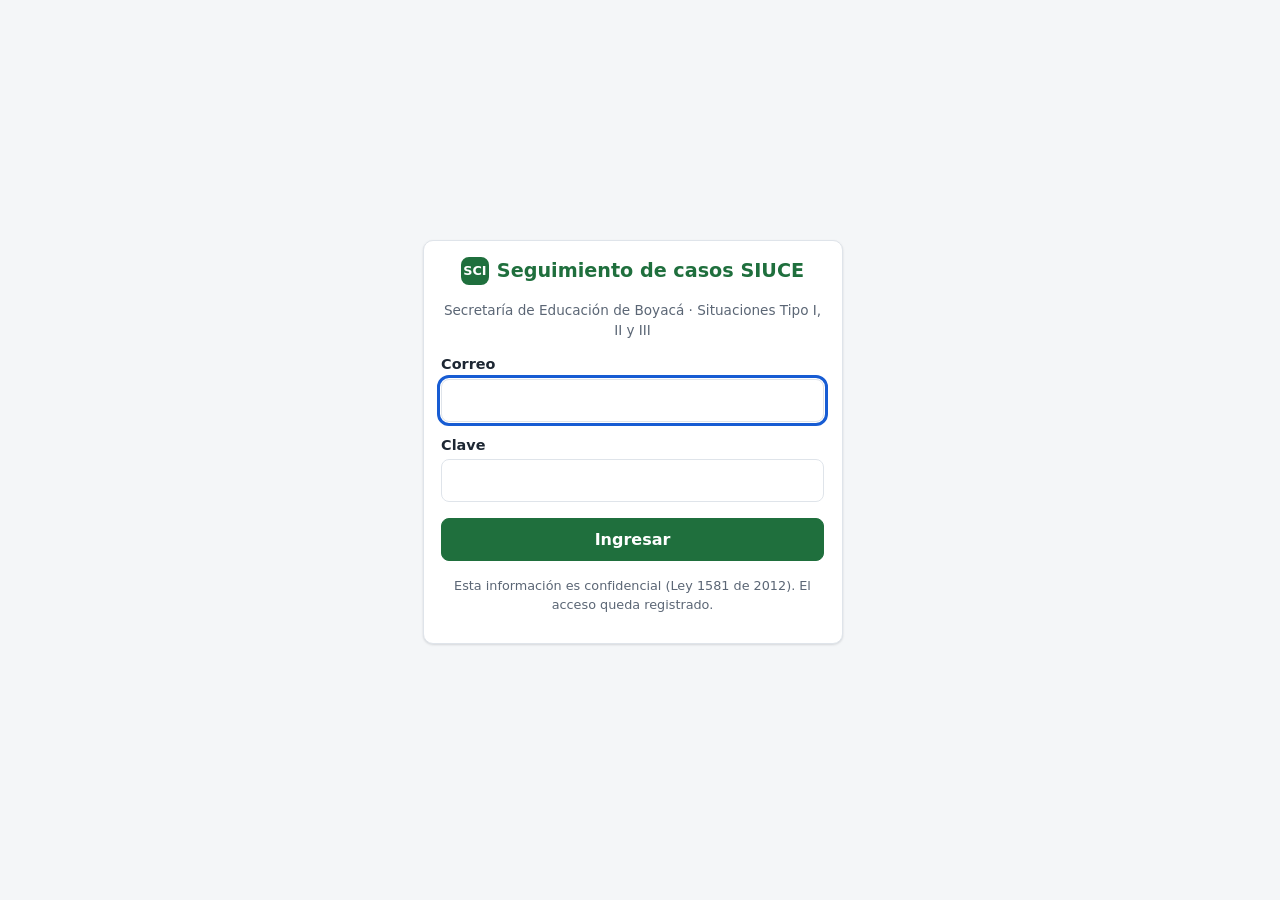
<file: public_html/index.html>
<!DOCTYPE html>
<html lang="es">
<head>
<meta charset="UTF-8">
<meta name="viewport" content="width=device-width, initial-scale=1">
<title>Ingresar · Casos SIUCE</title>
<link rel="stylesheet" href="css/estilos.css">
<script src="js/jquery.min.js"></script>
<script src="js/sesion.js"></script>
<script src="js/api.js"></script>
</head>
<body>
<main class="login-wrap">
  <form class="card login-card" id="form-login" novalidate>
    <div class="marca"><i aria-hidden="true">SCI</i> Seguimiento de casos SIUCE</div>
    <p class="mut centro peq">Secretaría de Educación de Boyacá · Situaciones Tipo I, II y III</p>
    <div id="alerta-sesion" class="alerta a-info" role="status" hidden></div>
    <div id="alerta-error" class="alerta a-bad" role="alert" hidden></div>
    <div class="campo" style="margin-bottom: .8rem">
      <label for="correo">Correo</label>
      <input id="correo" type="email" autocomplete="username" autofocus required>
    </div>
    <div class="campo" style="margin-bottom: 1rem">
      <label for="clave">Clave</label>
      <input id="clave" type="password" autocomplete="current-password" required>
    </div>
    <button class="btn btn-pri" id="btn-ingresar" style="width: 100%">Ingresar</button>
    <p class="ayuda centro" style="margin-top: 1rem">Esta información es confidencial (Ley 1581 de 2012). El acceso queda registrado.</p>
  </form>
</main>

<script src="js/pagina-index.js"></script>
</body>
</html>
</file>
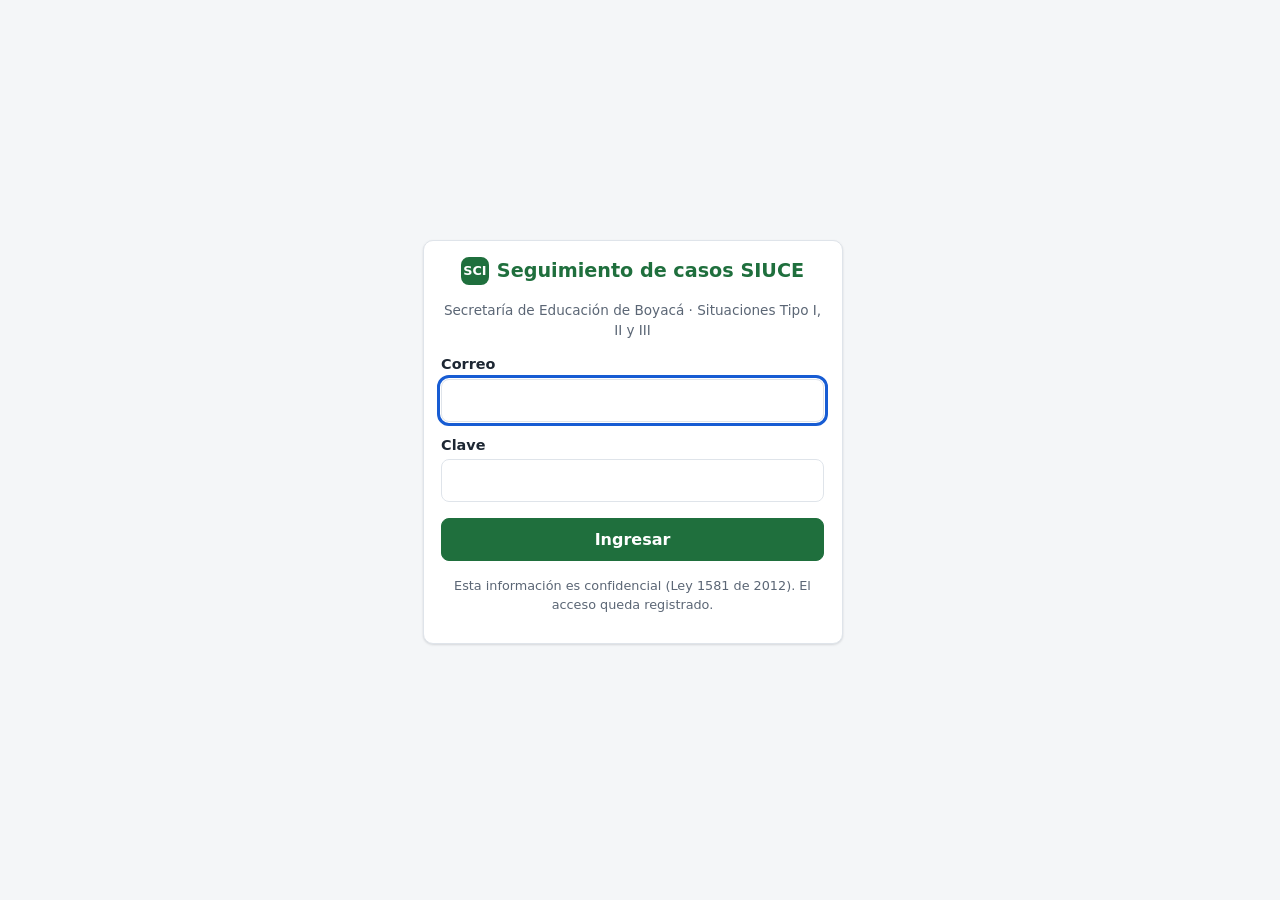
<file: public_html/auditoria.html>
<!DOCTYPE html>
<html lang="es">
<head>
<meta charset="UTF-8">
<meta name="viewport" content="width=device-width, initial-scale=1">
<title>Auditoría · Casos SIUCE</title>
<link rel="stylesheet" href="css/estilos.css">
<script src="js/jquery.min.js"></script>
<script src="js/sesion.js"></script>
<script src="js/api.js"></script>
<script src="js/formato.js"></script>
<script src="js/ui.js"></script>
</head>
<body>
<header class="cab" id="cab"></header>

<main class="contenedor">
  <div class="titulo-pag"><div><h1>Auditoría</h1><p class="mut" style="margin: 0">Quién hizo cada operación y cuándo. Los registros no se pueden editar ni borrar.</p></div></div>

  <form class="card filtros" style="grid-template-columns: repeat(5, 1fr)" id="form-filtros">
    <div><label for="f-caso">ID interno del caso</label><input id="f-caso" inputmode="numeric"></div>
    <div><label for="f-usuario">Usuario</label><select id="f-usuario"><option value="">Todos</option></select></div>
    <div><label for="f-desde">Desde</label><input id="f-desde" type="date"></div>
    <div><label for="f-hasta">Hasta</label><input id="f-hasta" type="date"></div>
    <div><button class="btn btn-pri" style="width: 100%">Consultar</button></div>
  </form>

  <div id="alerta-error" class="alerta a-bad" role="alert" hidden></div>
  <section class="card">
    <p class="mut peq" style="margin-top: 0" id="total-registros"></p>
    <div id="sin-registros" class="vacio" hidden>No hay registros con estos filtros.</div>
    <div class="tabla-wrap">
      <table class="tabla" id="tabla-auditoria" hidden>
        <thead><tr><th>Fecha</th><th>Persona</th><th>Área</th><th>Acción</th><th>Caso</th><th>Detalle</th></tr></thead>
        <tbody></tbody>
      </table>
    </div>
    <div class="paginacion">
      <button class="btn btn-chico" id="btn-anterior">← Anterior</button>
      <span class="peq mut" id="texto-pagina"></span>
      <button class="btn btn-chico" id="btn-siguiente">Siguiente →</button>
    </div>
  </section>
</main>

<div id="avisos" class="avisos" aria-live="polite"></div>
<dialog id="dlg-confirmar"></dialog>

<script src="js/pagina-auditoria.js"></script>
</body>
</html>
</file>
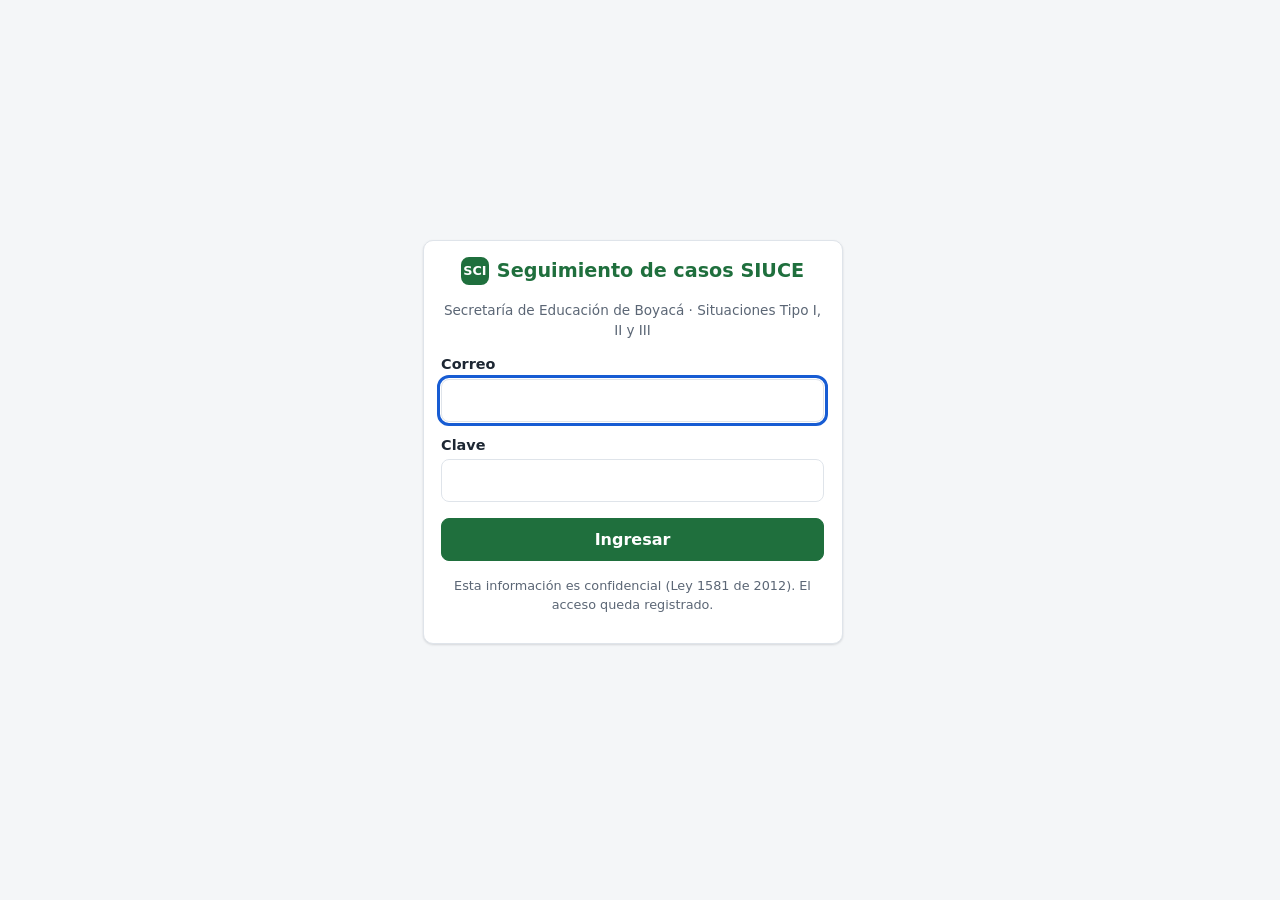
<file: public_html/cambiar-clave.html>
<!DOCTYPE html>
<html lang="es">
<head>
<meta charset="UTF-8">
<meta name="viewport" content="width=device-width, initial-scale=1">
<title>Cambiar clave · Casos SIUCE</title>
<link rel="stylesheet" href="css/estilos.css">
<script src="js/jquery.min.js"></script>
<script src="js/sesion.js"></script>
<script src="js/api.js"></script>
<script src="js/validadores.js"></script>
</head>
<body>
<main class="login-wrap">
  <form class="card login-card" id="form-clave" novalidate>
    <h1>Cambie su clave</h1>
    <p class="mut">Por seguridad debe reemplazar la clave temporal antes de continuar.</p>
    <div id="alerta-general" class="alerta a-bad" role="alert" hidden></div>
    <div class="campo" id="campo-actual" style="margin-bottom: .8rem">
      <label for="ca">Clave actual</label>
      <input id="ca" type="password" autocomplete="current-password">
      <div class="msg-error" id="error-actual" hidden></div>
    </div>
    <div class="campo" id="campo-nueva" style="margin-bottom: .8rem">
      <label for="cn">Clave nueva</label>
      <input id="cn" type="password" autocomplete="new-password">
      <div class="msg-error" id="error-nueva" hidden></div>
      <div class="ayuda" id="ayuda-nueva">Mínimo 10 caracteres, con mayúscula, minúscula y número.</div>
    </div>
    <div class="campo" id="campo-repetir" style="margin-bottom: 1rem">
      <label for="cr">Repita la clave nueva</label>
      <input id="cr" type="password" autocomplete="new-password">
      <div class="msg-error" id="error-repetir" hidden></div>
    </div>
    <div class="acciones">
      <button class="btn btn-pri" id="btn-guardar">Guardar clave</button>
      <button type="button" class="btn" id="btn-salir">Salir</button>
    </div>
  </form>
</main>

<script src="js/pagina-cambiar-clave.js"></script>
</body>
</html>
</file>
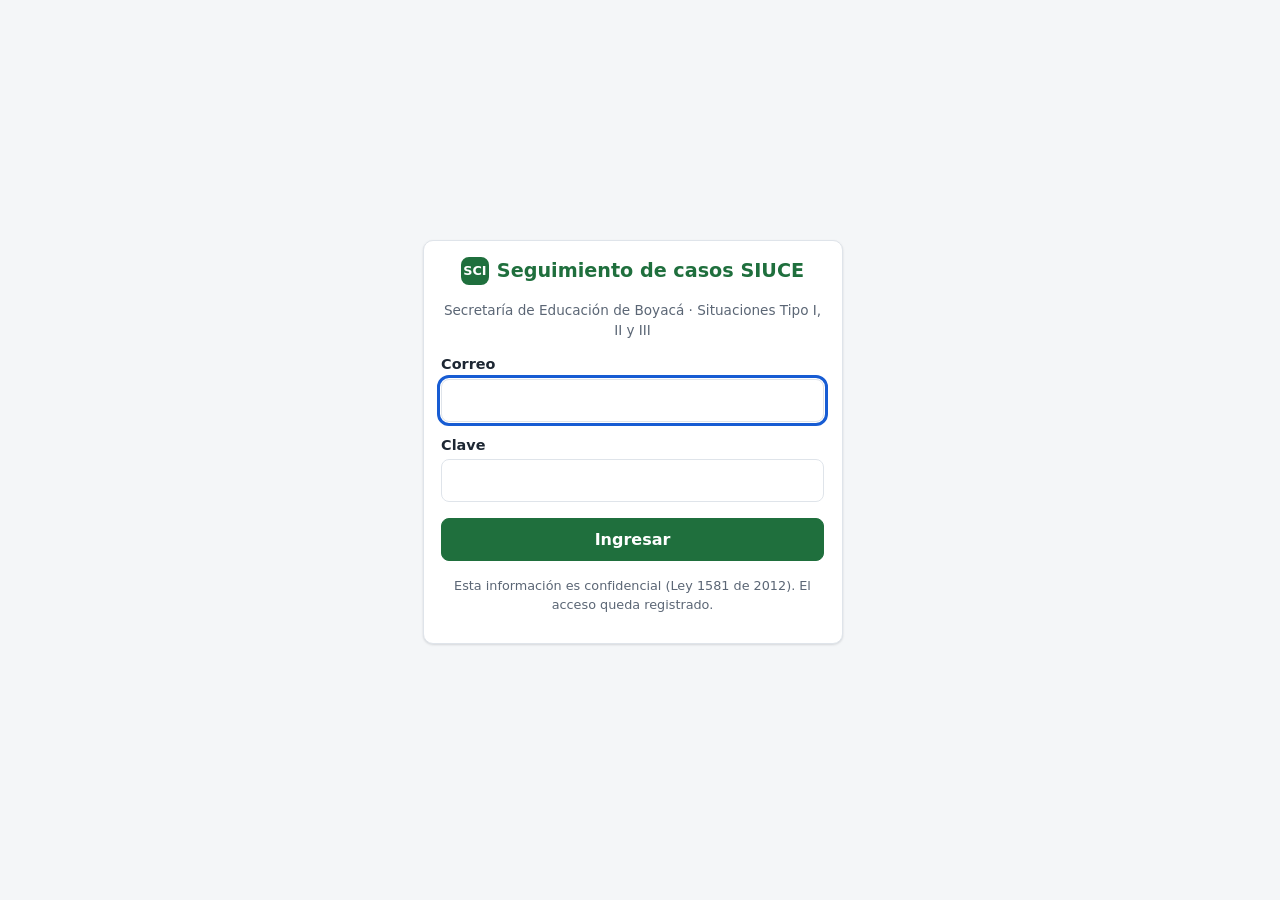
<file: public_html/caso-detalle.html>
<!DOCTYPE html>
<html lang="es">
<head>
<meta charset="UTF-8">
<meta name="viewport" content="width=device-width, initial-scale=1">
<title>Caso · Casos SIUCE</title>
<link rel="stylesheet" href="css/estilos.css">
<script src="js/jquery.min.js"></script>
<script src="js/sesion.js"></script>
<script src="js/api.js"></script>
<script src="js/formato.js"></script>
<script src="js/ui.js"></script>
</head>
<body>
<header class="cab" id="cab"></header>

<main class="contenedor">
  <div id="cargando" class="vacio">Cargando…</div>
  <div id="alerta-error" class="alerta a-bad" role="alert" hidden></div>

  <div id="contenido" hidden>
    <div class="titulo-pag">
      <div>
        <p class="peq" style="margin: 0"><a href="casos.html">← Casos</a></p>
        <h1 id="titulo-caso">
          <span id="badge-clasificacion" class="badge"></span>
          <span id="badge-ruta" class="badge"></span>
          <span id="badge-archivado" class="badge b-gris" hidden>Archivado</span>
          <span id="badge-borrador" class="badge b-warn" hidden>Presunto agresor en borrador</span>
        </h1>
        <p class="mut" style="margin: 0" id="subtitulo-caso"></p>
      </div>
      <div class="acciones">
        <a class="btn" id="btn-editar" href="#">Editar datos</a>
        <button class="btn" id="btn-archivar" hidden>Archivar</button>
        <button class="btn btn-pri" id="btn-reactivar" hidden>Reactivar</button>
      </div>
    </div>

    <div class="alerta a-warn" id="alerta-archivado" hidden>Este caso está archivado: se puede consultar, pero no modificar.</div>

    <div class="tabs" role="tablist">
      <button role="tab" data-tab="datos" aria-selected="true">Datos del caso</button>
      <button role="tab" data-tab="ruta">Ruta de atención (<span id="tab-ruta-contador"></span>/12)</button>
      <button role="tab" data-tab="acciones">Acciones (<span id="tab-acciones-contador"></span>)</button>
      <button role="tab" data-tab="evidencias">Evidencias (<span id="tab-evidencias-contador"></span>)</button>
    </div>

    <!-- DATOS -->
    <section class="card" data-panel="datos">
      <dl class="datos">
        <div><dt>Presunto agresor</dt><dd id="d-agresor"></dd><span class="mut peq" id="d-agresor-borrador" hidden>Borrador: falta la cédula para registrarlo formalmente.</span></div>
        <div><dt>Cédula</dt><dd id="d-cedula"></dd></div>
        <div><dt>Área / asignatura</dt><dd id="d-area"></dd></div>
        <div><dt>Presunta(s) víctima(s) (iniciales)</dt><dd id="d-victimas"></dd></div>
        <div><dt>Institución educativa</dt><dd id="d-institucion"></dd></div>
        <div><dt>Sede</dt><dd id="d-sede"></dd></div>
        <div><dt>Municipio</dt><dd id="d-municipio"></dd></div>
        <div><dt>Provincia</dt><dd id="d-provincia"></dd></div>
        <div><dt>Fecha de ocurrencia</dt><dd id="d-fecha-ocurrencia"></dd></div>
        <div><dt>Lugar de ocurrencia</dt><dd id="d-lugar"></dd></div>
        <div><dt>N° de radicado</dt><dd id="d-radicado"></dd></div>
        <div><dt># Resolución SEB</dt><dd id="d-resolucion-seb"></dd></div>
        <div><dt># Resolución rectoral</dt><dd id="d-resolucion-rectoral"></dd></div>
        <div><dt>Disciplinario</dt><dd id="d-disciplinario"></dd></div>
        <div><dt>Penal</dt><dd id="d-penal"></dd></div>
        <div><dt>Ubicación del presunto agresor</dt><dd id="d-ubicacion"></dd></div>
        <div style="grid-column: 1 / -1"><dt>Decisión del comité</dt><dd id="d-decision"></dd></div>
      </dl>
      <hr style="border: none; border-top: 1px solid var(--line); margin: 1.2rem 0">
      <dl class="datos">
        <div><dt>Creado por</dt><dd id="d-creado-por"></dd></div>
        <div><dt>Fecha de creación</dt><dd id="d-fecha-creacion"></dd></div>
        <div><dt>Última edición por</dt><dd id="d-editado-por"></dd></div>
        <div><dt>Fecha de última edición</dt><dd id="d-fecha-edicion"></dd></div>
      </dl>
    </section>

    <!-- RUTA -->
    <section class="card" data-panel="ruta" hidden>
      <div class="titulo-pag" style="margin-bottom: .6rem">
        <div style="flex: 1; min-width: 240px">
          <h2 style="margin-bottom: .3rem"><span id="ruta-hechos"></span> de 12 pasos efectuados (<span id="ruta-pct"></span> %)</h2>
          <div class="barra" role="progressbar" id="ruta-barra"><i id="ruta-barra-i"></i></div>
        </div>
        <div class="acciones">
          <span class="badge" id="ruta-estado-badge"></span>
          <button class="btn btn-chico" id="btn-cambiar-ruta"></button>
        </div>
      </div>
      <div id="lista-pasos"></div>
    </section>

    <!-- ACCIONES -->
    <section class="card" data-panel="acciones" hidden>
      <form id="form-accion" style="margin-bottom: 1rem">
        <label for="texto-accion">Registrar una acción realizada por su área</label>
        <textarea id="texto-accion" maxlength="2000" placeholder="Describa qué se hizo respecto a este caso"></textarea>
        <div class="msg-error" id="error-accion" hidden></div>
        <div class="acciones" style="margin-top: .5rem"><button class="btn btn-pri">Registrar acción</button><span class="ayuda">Quedan guardados su área, la fecha y la hora.</span></div>
      </form>
      <div id="sin-acciones" class="vacio" hidden>Aún no hay acciones registradas.</div>
      <div id="lista-acciones"></div>
    </section>

    <!-- EVIDENCIAS -->
    <section class="card" data-panel="evidencias" hidden>
      <div class="alerta a-info peq">Por tratarse de documentos sensibles, el sistema <b>no guarda archivos</b>: solo el enlace a la carpeta institucional segura donde están. Compruebe que el enlace tenga el acceso restringido a las personas autorizadas.</div>
      <form id="form-enlace" class="grid g3" style="margin-bottom: 1rem; align-items: start">
        <div class="campo" id="campo-titulo-enlace">
          <label for="titulo-enlace">Nombre del documento</label>
          <input id="titulo-enlace" maxlength="150">
          <div class="msg-error" hidden></div>
        </div>
        <div class="campo" id="campo-url-enlace">
          <label for="url-enlace">Enlace (https://…)</label>
          <input id="url-enlace" type="url" maxlength="500" placeholder="https://">
          <div class="msg-error" hidden></div>
        </div>
        <div style="padding-top: 1.45rem"><button class="btn btn-pri">Agregar enlace</button></div>
      </form>
      <div id="sin-enlaces" class="vacio" hidden>Aún no hay enlaces de evidencia.</div>
      <div id="lista-enlaces"></div>
    </section>
  </div>
</main>

<div id="avisos" class="avisos" aria-live="polite"></div>
<dialog id="dlg-confirmar"></dialog>

<script src="js/pagina-caso-detalle.js"></script>
</body>
</html>
</file>
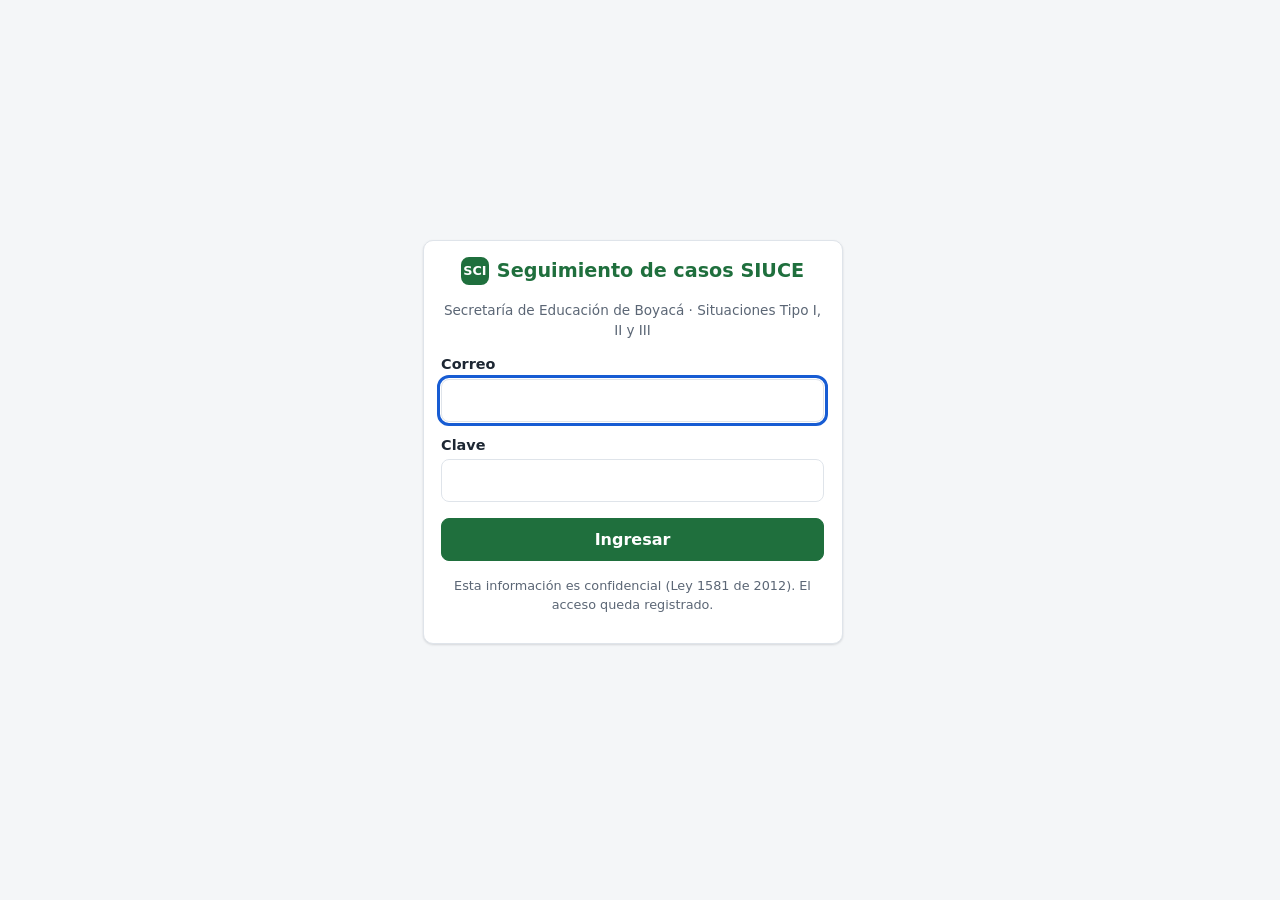
<file: public_html/caso-form.html>
<!DOCTYPE html>
<html lang="es">
<head>
<meta charset="UTF-8">
<meta name="viewport" content="width=device-width, initial-scale=1">
<title>Caso · Casos SIUCE</title>
<link rel="stylesheet" href="css/estilos.css">
<script src="js/jquery.min.js"></script>
<script src="js/sesion.js"></script>
<script src="js/api.js"></script>
<script src="js/ui.js"></script>
<script src="js/catalogos.js"></script>
<script src="js/validadores.js"></script>
</head>
<body>
<header class="cab" id="cab"></header>

<main class="contenedor">
  <div class="titulo-pag">
    <div>
      <h1 id="titulo-pagina">Registrar caso</h1>
      <p class="mut" style="margin: 0">Todos los campos son opcionales: puede registrar el caso con los datos que tenga y completarlo después editándolo. Si escribe el nombre del presunto agresor sin su cédula, queda como borrador hasta que la complete. Los documentos se registran después, solo como enlaces.</p>
    </div>
  </div>
  <div id="alerta-general" class="alerta a-bad" role="alert" hidden></div>
  <div id="cargando" class="vacio">Cargando…</div>

  <form id="form-caso" novalidate hidden>
    <fieldset>
      <legend>Identificación</legend>
      <div class="grid g3">
        <div class="campo" id="campo-idCaso">
          <label for="idCaso">ID del caso</label>
          <input id="idCaso" inputmode="numeric" maxlength="5" autocomplete="off">
          <div class="msg-error" hidden></div>
          <div class="ayuda">5 números, por ejemplo 00123. Déjelo en blanco si aún no se asigna.</div>
        </div>
        <div class="campo" id="campo-clasificacionId">
          <label for="clasificacionId">Clasificación en el SIUCE</label>
          <select id="clasificacionId"><option value="">Seleccione…</option></select>
          <div class="msg-error" hidden></div>
        </div>
        <div class="campo" id="campo-rutaActiva">
          <label for="rutaActiva">Activación de ruta</label>
          <select id="rutaActiva">
            <option value="false">Inactiva</option>
            <option value="true">Activa</option>
          </select>
        </div>
      </div>
    </fieldset>

    <fieldset>
      <legend>Presunto agresor y presunta víctima</legend>
      <div class="grid g3">
        <div class="campo" id="campo-presuntoAgresor">
          <label for="presuntoAgresor">Presunto agresor</label>
          <input id="presuntoAgresor" autocomplete="off" maxlength="120">
          <div class="msg-error" hidden></div>
          <div class="ayuda">Si ya está registrado con esa cédula, se completa solo. Sin cédula, el nombre queda guardado como borrador.</div>
        </div>
        <div class="campo" id="campo-cedula">
          <label for="cedula">Cédula del agresor</label>
          <input id="cedula" inputmode="numeric" maxlength="12" autocomplete="off">
          <div class="msg-error" hidden></div>
          <div class="ayuda">Solo números, sin puntos. Si ya está registrada, el nombre se completa solo. Déjela en blanco si todavía no se conoce.</div>
        </div>
        <div class="campo" id="campo-areaAsignatura">
          <label for="areaAsignatura">Área / asignatura que dicta</label>
          <input id="areaAsignatura" maxlength="80">
          <div class="msg-error" hidden></div>
        </div>
      </div>
      <div class="campo" id="campo-victimas">
        <label>Presuntas víctimas (iniciales)</label>
        <div id="lista-victimas"></div>
        <button type="button" class="btn btn-chico" id="btn-agregar-victima">+ Agregar víctima</button>
        <div class="msg-error" hidden></div>
        <div class="ayuda">Solo iniciales, por ejemplo J.P. Nunca el nombre completo. Agregue una fila por cada víctima.</div>
      </div>
    </fieldset>

    <fieldset>
      <legend>Institución educativa</legend>
      <div class="grid g4">
        <div class="campo" id="campo-provinciaId">
          <label for="provinciaId">Provincia</label>
          <select id="provinciaId"><option value="">Seleccione…</option></select>
          <div class="msg-error" hidden></div>
        </div>
        <div class="campo" id="campo-municipioId">
          <label for="municipioId">Municipio</label>
          <select id="municipioId" disabled><option value="">Seleccione…</option></select>
          <div class="msg-error" hidden></div>
        </div>
        <div class="campo" id="campo-institucionId">
          <label for="institucionId">Institución educativa</label>
          <select id="institucionId" disabled><option value="">Seleccione…</option></select>
          <div class="msg-error" hidden></div>
        </div>
        <div class="campo" id="campo-sedeId">
          <label for="sedeId">Sede</label>
          <select id="sedeId" disabled><option value="">Seleccione…</option></select>
          <div class="msg-error" hidden></div>
        </div>
      </div>
      <p class="ayuda" id="sin-instituciones" hidden>No hay instituciones en este municipio. Pida al Administrador que las agregue en Catálogos.</p>
    </fieldset>

    <fieldset>
      <legend>Ocurrencia</legend>
      <div class="grid g2">
        <div class="campo" id="campo-fechaOcurrencia">
          <label for="fechaOcurrencia">Fecha de ocurrencia</label>
          <input id="fechaOcurrencia" type="date">
          <div class="msg-error" hidden></div>
          <div class="ayuda">Déjela en blanco si no se conoce todavía.</div>
        </div>
        <div class="campo" id="campo-lugarOcurrencia">
          <label for="lugarOcurrencia">Lugar de ocurrencia</label>
          <input id="lugarOcurrencia" maxlength="120">
          <div class="msg-error" hidden></div>
        </div>
      </div>
    </fieldset>

    <fieldset>
      <legend>Proceso</legend>
      <div class="grid g3">
        <div class="campo" id="campo-nRadicado">
          <label for="nRadicado">N° de radicado</label>
          <input id="nRadicado" maxlength="30" autocomplete="off">
          <div class="msg-error" hidden></div>
          <div class="ayuda">Letras y números</div>
        </div>
        <div class="campo" id="campo-resolucionSeb">
          <label for="resolucionSeb"># Resolución SEB</label>
          <input id="resolucionSeb" inputmode="numeric" maxlength="20" autocomplete="off">
          <div class="msg-error" hidden></div>
          <div class="ayuda">Solo números</div>
        </div>
        <div class="campo" id="campo-resolucionRectoral">
          <label for="resolucionRectoral"># Resolución rectoral</label>
          <input id="resolucionRectoral" inputmode="numeric" maxlength="20" autocomplete="off">
          <div class="msg-error" hidden></div>
          <div class="ayuda">Solo números</div>
        </div>
        <div class="campo" id="campo-disciplinario">
          <label for="disciplinario">Disciplinario</label>
          <input id="disciplinario" maxlength="30" autocomplete="off">
          <div class="msg-error" hidden></div>
          <div class="ayuda">Letras y números</div>
        </div>
        <div class="campo" id="campo-penal">
          <label for="penal">Penal</label>
          <input id="penal" inputmode="numeric" maxlength="30" autocomplete="off">
          <div class="msg-error" hidden></div>
          <div class="ayuda">Número del proceso, solo dígitos</div>
        </div>
        <div class="span2 campo" id="campo-ubicacionAgresor">
          <label for="ubicacionAgresor">Ubicación del presunto agresor</label>
          <textarea id="ubicacionAgresor" maxlength="500"></textarea>
          <div class="msg-error" hidden></div>
          <div class="ayuda">Sitio donde se ubica para separarlo de la institución y del contacto con la comunidad educativa</div>
        </div>
        <div class="span2 campo" id="campo-decisionComite">
          <label for="decisionComite">Decisión del comité</label>
          <textarea id="decisionComite" maxlength="2000"></textarea>
          <div class="msg-error" hidden></div>
        </div>
      </div>
    </fieldset>

    <div class="acciones">
      <button class="btn btn-pri" id="btn-guardar">Registrar caso</button>
      <button type="button" class="btn" id="btn-cancelar">Cancelar</button>
    </div>
  </form>
</main>

<div id="avisos" class="avisos" aria-live="polite"></div>
<dialog id="dlg-confirmar"></dialog>

<script src="js/pagina-caso-form.js"></script>
</body>
</html>
</file>
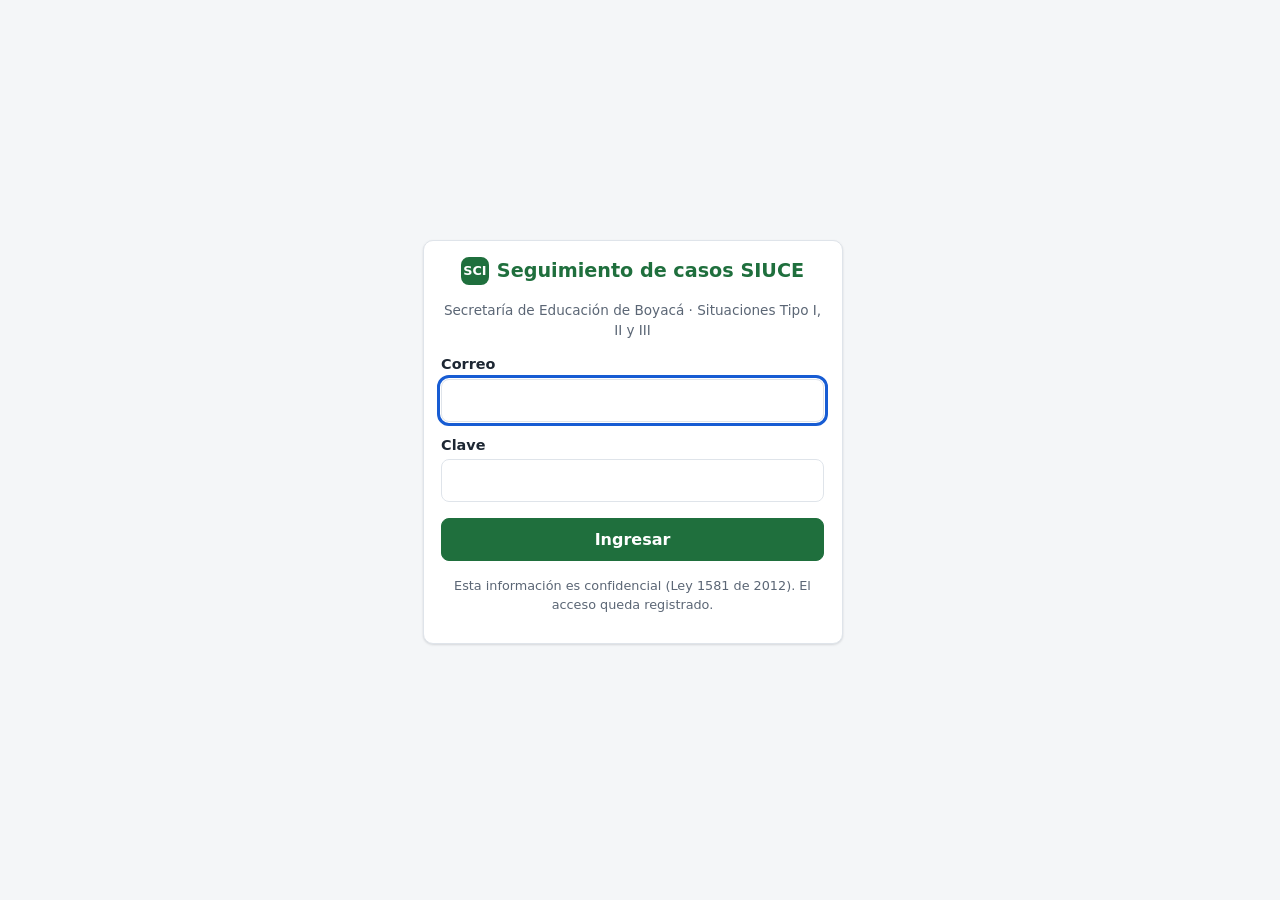
<file: public_html/casos.html>
<!DOCTYPE html>
<html lang="es">
<head>
<meta charset="UTF-8">
<meta name="viewport" content="width=device-width, initial-scale=1">
<title>Casos · Casos SIUCE</title>
<link rel="stylesheet" href="css/estilos.css">
<script src="js/jquery.min.js"></script>
<script src="js/sesion.js"></script>
<script src="js/api.js"></script>
<script src="js/formato.js"></script>
<script src="js/ui.js"></script>
<script src="js/catalogos.js"></script>
</head>
<body>
<header class="cab" id="cab"></header>

<main class="contenedor">
  <div class="titulo-pag">
    <div>
      <h1>Casos</h1>
      <p class="mut" style="margin: 0">Base principal de casos Tipo I, II y III.</p>
    </div>
    <div class="acciones">
      <button class="btn" id="btn-exportar-csv">Exportar CSV</button>
      <button class="btn" id="btn-exportar-xlsx">Exportar Excel</button>
      <a class="btn btn-pri" href="caso-form.html">Registrar caso</a>
    </div>
  </div>

  <form class="card filtros" role="search" id="form-filtros">
    <div>
      <label for="f-q">Buscar</label>
      <input id="f-q" type="search" placeholder="ID, nombre, cédula, institución, municipio o radicado">
    </div>
    <div>
      <label for="f-prov">Provincia</label>
      <select id="f-prov"><option value="">Todas</option></select>
    </div>
    <div>
      <label for="f-clas">Clasificación</label>
      <select id="f-clas"><option value="">Todas</option></select>
    </div>
    <div>
      <label for="f-ruta">Ruta</label>
      <select id="f-ruta">
        <option value="">Todas</option>
        <option value="activa">Activa</option>
        <option value="inactiva">Inactiva</option>
      </select>
    </div>
    <div>
      <label for="f-estado">Estado</label>
      <select id="f-estado">
        <option value="ACTIVO">Activos</option>
        <option value="ARCHIVADO">Archivados</option>
        <option value="TODOS">Todos</option>
      </select>
    </div>
    <div>
      <label for="f-borrador">Presunto agresor</label>
      <select id="f-borrador">
        <option value="">Todos</option>
        <option value="true">Solo borradores (sin cédula)</option>
      </select>
    </div>
  </form>

  <div id="alerta-error" class="alerta a-bad" role="alert" hidden></div>

  <section class="card">
    <div class="paginacion" style="margin: 0 0 .6rem">
      <span class="mut peq" id="total-casos"></span>
      <button class="btn-link peq" type="button" id="btn-limpiar">Limpiar filtros</button>
    </div>
    <div id="sin-resultados" class="vacio" hidden>No hay casos con estos filtros.</div>
    <div class="tabla-wrap">
      <table class="tabla" id="tabla-casos" hidden>
        <thead>
          <tr><th>ID</th><th>Presunto agresor</th><th>Cédula</th><th>Institución / sede</th><th>Municipio</th><th>Clasificación</th><th>Ruta</th><th>Avance</th><th>Última edición</th></tr>
        </thead>
        <tbody></tbody>
      </table>
    </div>
    <div class="paginacion">
      <button class="btn btn-chico" id="btn-anterior">← Anterior</button>
      <span class="peq mut" id="texto-pagina"></span>
      <button class="btn btn-chico" id="btn-siguiente">Siguiente →</button>
    </div>
  </section>
  <p class="ayuda" id="ayuda-cedula">La cédula se muestra parcialmente; al exportar también se enmascara (el Administrador exporta la cédula completa).</p>
</main>

<div id="avisos" class="avisos" aria-live="polite"></div>
<dialog id="dlg-confirmar"></dialog>

<script src="js/pagina-casos.js"></script>
</body>
</html>
</file>
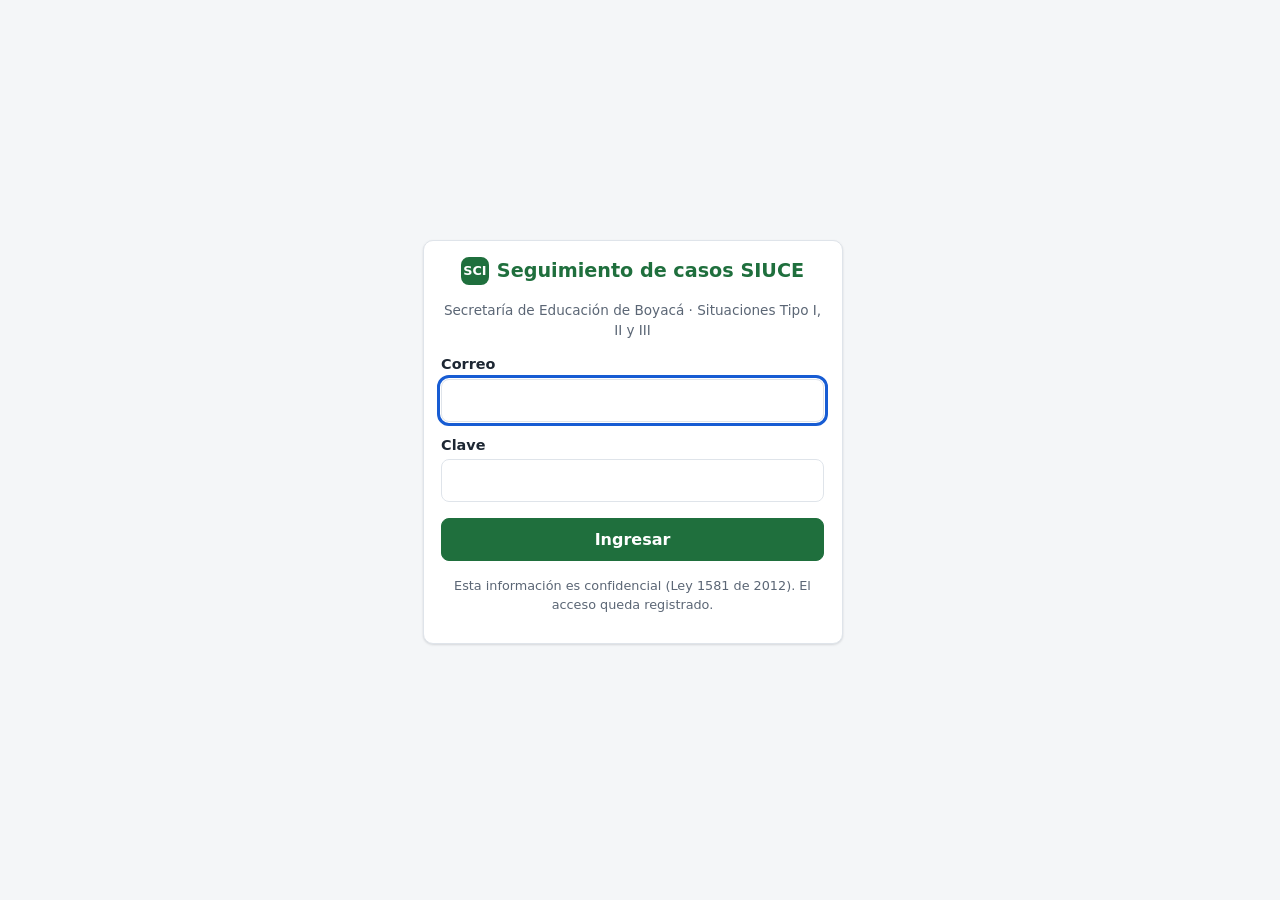
<file: public_html/catalogos.html>
<!DOCTYPE html>
<html lang="es">
<head>
<meta charset="UTF-8">
<meta name="viewport" content="width=device-width, initial-scale=1">
<title>Catálogos · Casos SIUCE</title>
<link rel="stylesheet" href="css/estilos.css">
<script src="js/jquery.min.js"></script>
<script src="js/sesion.js"></script>
<script src="js/api.js"></script>
<script src="js/ui.js"></script>
<script src="js/catalogos.js"></script>
</head>
<body>
<header class="cab" id="cab"></header>

<main class="contenedor">
  <div class="titulo-pag"><div><h1>Catálogos</h1><p class="mut" style="margin: 0">Áreas, municipios, instituciones y sedes que se usan al registrar o importar casos.</p></div></div>

  <div class="tabs" role="tablist">
    <button role="tab" data-tab="areas" aria-selected="true">Áreas</button>
    <button role="tab" data-tab="municipios">Municipios</button>
    <button role="tab" data-tab="instituciones">Instituciones</button>
    <button role="tab" data-tab="sedes">Sedes</button>
  </div>

  <section class="card">
    <div id="selectores" class="grid g3" style="margin-bottom: 1rem" hidden>
      <div>
        <label for="sel-provincia">Provincia</label>
        <select id="sel-provincia"><option value="">Seleccione…</option></select>
      </div>
      <div id="sel-municipio-wrap" hidden>
        <label for="sel-municipio">Municipio</label>
        <select id="sel-municipio" disabled><option value="">Seleccione…</option></select>
      </div>
      <div id="sel-institucion-wrap" hidden>
        <label for="sel-institucion">Institución</label>
        <select id="sel-institucion" disabled><option value="">Seleccione…</option></select>
      </div>
    </div>

    <h2 id="titulo-nivel"></h2>
    <p class="ayuda" id="ayuda-areas" hidden>Las cuatro áreas del sistema no se pueden agregar ni borrar, solo renombrar.</p>
    <form id="form-crear" class="acciones" style="margin-bottom: 1rem" hidden>
      <input id="nombre-nuevo" aria-label="Nombre nuevo" placeholder="Nombre nuevo" maxlength="150" style="max-width: 360px">
      <button class="btn btn-pri" id="btn-agregar" disabled>Agregar</button>
    </form>
    <div id="sin-registros" class="vacio" hidden></div>
    <div id="lista-nivel"></div>
  </section>
</main>

<div id="avisos" class="avisos" aria-live="polite"></div>
<dialog id="dlg-confirmar"></dialog>

<script src="js/pagina-catalogos.js"></script>
</body>
</html>
</file>
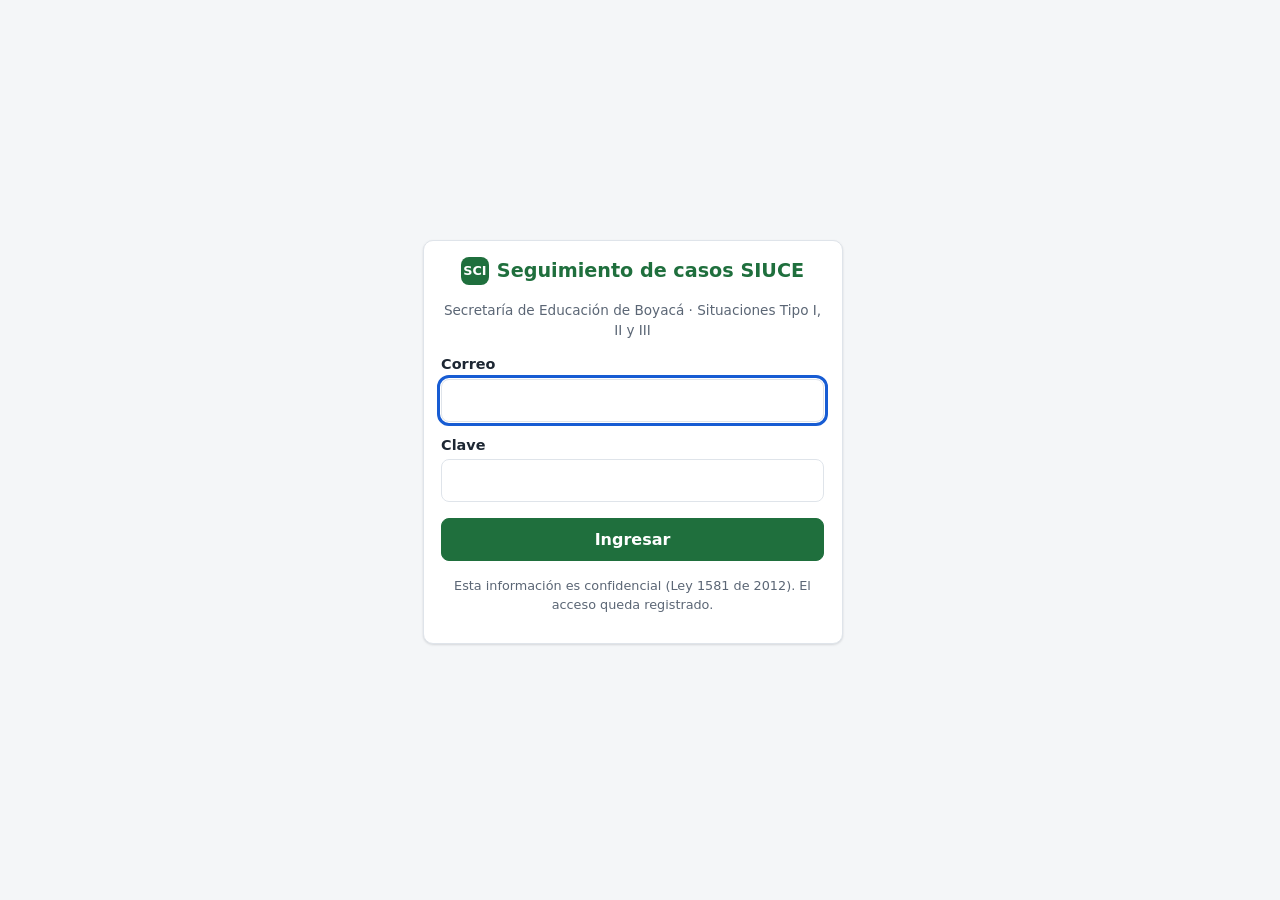
<file: public_html/importar.html>
<!DOCTYPE html>
<html lang="es">
<head>
<meta charset="UTF-8">
<meta name="viewport" content="width=device-width, initial-scale=1">
<title>Importar CSV · Casos SIUCE</title>
<link rel="stylesheet" href="css/estilos.css">
<script src="js/jquery.min.js"></script>
<script src="js/sesion.js"></script>
<script src="js/api.js"></script>
<script src="js/ui.js"></script>
<script src="js/validadores.js"></script>
</head>
<body>
<header class="cab" id="cab"></header>

<main class="contenedor">
  <div class="titulo-pag">
    <div>
      <h1>Importar casos desde CSV</h1>
      <p class="mut" style="margin: 0">Cargue varios casos a la vez. Cada fila se valida con las mismas reglas del registro manual.</p>
    </div>
  </div>
  <div id="alerta-error" class="alerta a-bad" role="alert" hidden></div>

  <section class="card">
    <h2>1. Descargue la plantilla</h2>
    <p>La plantilla trae las columnas en el orden correcto. Las instituciones, sedes y municipios deben escribirse <b>igual que en Catálogos</b>.</p>
    <button class="btn" id="btn-plantilla">Descargar plantilla CSV</button>
    <details style="margin-top: 1rem">
      <summary style="cursor: pointer; font-weight: 600">Ver las columnas y sus formatos</summary>
      <div class="tabla-wrap" style="margin-top: .6rem">
        <table class="tabla">
          <thead><tr><th>Columna</th><th>Obligatoria</th><th>Formato</th></tr></thead>
          <tbody>
            <tr><td><code>id_caso</code></td><td>No</td><td>5 números (00123). Déjelo vacío si aún no se asigna.</td></tr>
            <tr><td><code>presunto_agresor</code></td><td>Sí</td><td>Nombre completo</td></tr>
            <tr><td><code>victima_iniciales</code></td><td>Sí</td><td>Una o más, separadas por ; (ej. J.P.; M.G.)</td></tr>
            <tr><td><code>cedula</code></td><td>Sí</td><td>Solo números, sin puntos</td></tr>
            <tr><td><code>area_asignatura</code></td><td>No</td><td>Asignatura que dicta</td></tr>
            <tr><td><code>institucion</code></td><td>Sí</td><td>Tal como está en Catálogos</td></tr>
            <tr><td><code>sede</code></td><td>Sí</td><td>Tal como está en Catálogos</td></tr>
            <tr><td><code>municipio</code></td><td>Sí</td><td>Tal como está en Catálogos</td></tr>
            <tr><td><code>provincia</code></td><td>Sí</td><td>Una de las 15 provincias</td></tr>
            <tr><td><code>clasificacion</code></td><td>Sí</td><td>Tipo I, Tipo II o Tipo III</td></tr>
            <tr><td><code>ruta</code></td><td>No</td><td>Activa o Inactiva (por defecto Inactiva)</td></tr>
            <tr><td><code>n_radicado</code></td><td>No</td><td>Letras y números</td></tr>
            <tr><td><code>resolucion_seb</code></td><td>No</td><td>Solo números</td></tr>
            <tr><td><code>resolucion_rectoral</code></td><td>No</td><td>Solo números</td></tr>
            <tr><td><code>ubicacion</code></td><td>No</td><td>Texto</td></tr>
            <tr><td><code>fecha_ocurrencia</code></td><td>No</td><td>AAAA-MM-DD o DD/MM/AAAA. Déjela vacía si no se conoce.</td></tr>
            <tr><td><code>lugar_ocurrencia</code></td><td>No</td><td>Texto</td></tr>
            <tr><td><code>disciplinario</code></td><td>No</td><td>Letras y números</td></tr>
            <tr><td><code>decision_comite</code></td><td>No</td><td>Texto</td></tr>
            <tr><td><code>penal</code></td><td>No</td><td>Solo números</td></tr>
          </tbody>
        </table>
      </div>
    </details>
  </section>

  <section class="card">
    <h2>2. Seleccione el archivo y revíselo</h2>
    <div class="alerta a-info peq">El archivo <b>no se guarda</b> en el sistema: solo se leen sus filas. Máximo 5 MB y 2.000 filas. Acepta separador coma o punto y coma.</div>
    <div class="acciones">
      <input id="entrada-archivo" type="file" accept=".csv,text/csv" aria-label="Archivo CSV" style="max-width: 420px">
      <button class="btn btn-pri" id="btn-revisar" disabled>Revisar archivo</button>
    </div>
  </section>

  <section class="card" id="seccion-vista-previa" hidden>
    <h2>3. Vista previa</h2>
    <div class="grid g3" style="margin-bottom: 1rem">
      <div class="kpi"><b id="vp-total"></b><span>Filas leídas</span></div>
      <div class="kpi"><b id="vp-validas"></b><span>Válidas (se importarán)</span></div>
      <div class="kpi"><b id="vp-rechazadas" style="color: var(--bad)"></b><span>Con errores (no se importarán)</span></div>
    </div>
    <label style="font-weight: 400"><input type="checkbox" id="chk-solo-malas"> Mostrar solo las filas con errores</label>
    <div class="tabla-wrap" style="margin-top: .6rem">
      <table class="tabla">
        <thead><tr><th>Fila</th><th>ID</th><th>Estado</th><th>Qué corregir</th></tr></thead>
        <tbody id="vp-filas"></tbody>
      </table>
    </div>
    <p class="ayuda" id="vp-nota-300" hidden>Se muestran las primeras 300 filas; el conteo incluye todas.</p>
    <div class="acciones" style="margin-top: 1rem">
      <button class="btn btn-pri" id="btn-importar">Importar</button>
      <button class="btn" id="btn-cancelar-vista">Cancelar</button>
    </div>
    <p class="ayuda">La vista previa vence a los 15 minutos. Corrija el archivo y vuelva a cargarlo si hay filas con errores.</p>
  </section>

  <section class="card" id="seccion-resultado" hidden>
    <h2>Importación terminada</h2>
    <div class="alerta a-ok" role="status" id="resultado-texto"></div>
    <div class="acciones">
      <a class="btn btn-pri" href="casos.html">Ver casos</a>
      <button class="btn" id="btn-informe" hidden>Descargar informe de filas rechazadas</button>
    </div>
  </section>
</main>

<div id="avisos" class="avisos" aria-live="polite"></div>
<dialog id="dlg-confirmar"></dialog>

<script src="js/pagina-importar.js"></script>
</body>
</html>
</file>
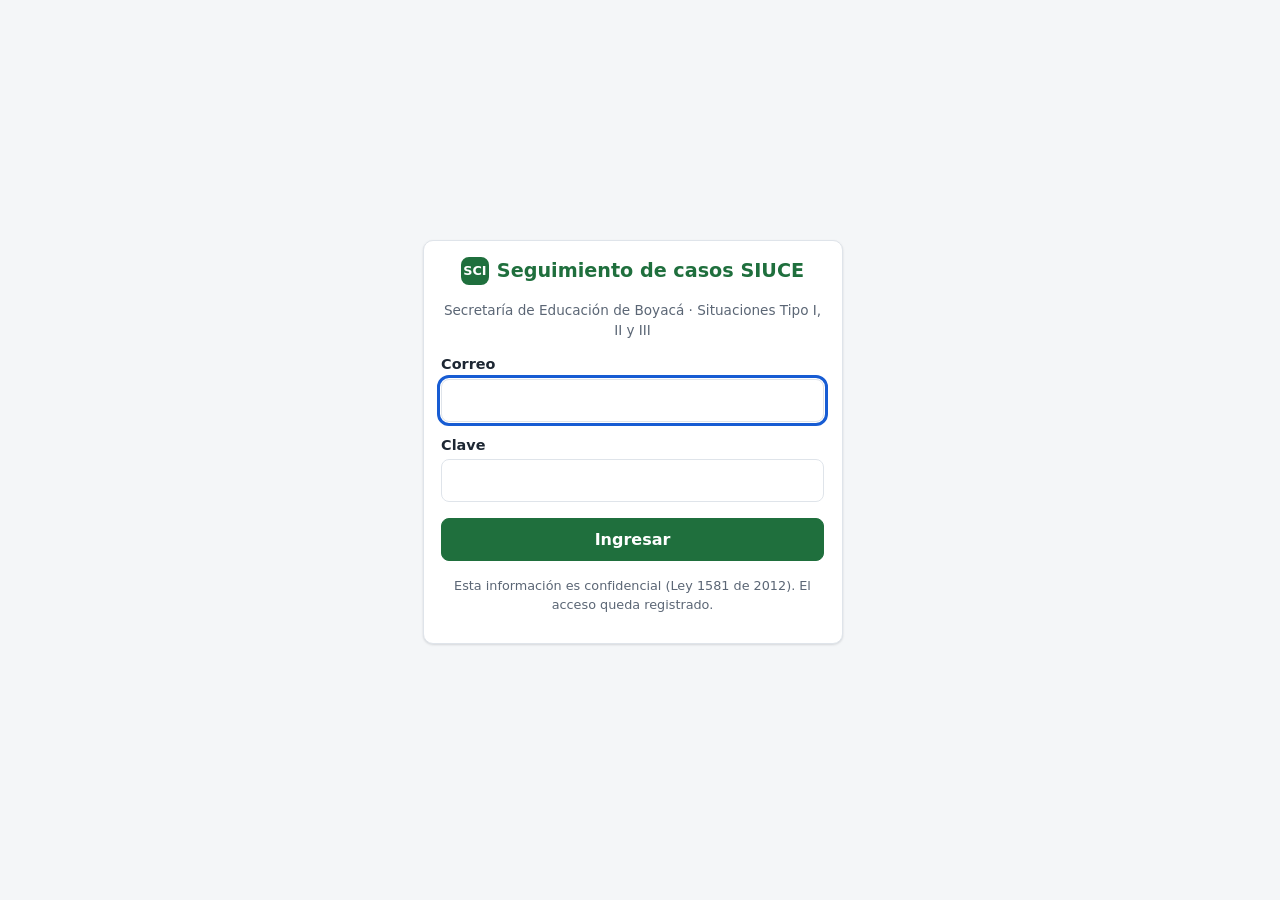
<file: public_html/panel.html>
<!DOCTYPE html>
<html lang="es">
<head>
<meta charset="UTF-8">
<meta name="viewport" content="width=device-width, initial-scale=1">
<title>Panel · Casos SIUCE</title>
<link rel="stylesheet" href="css/estilos.css">
<script src="js/jquery.min.js"></script>
<script src="js/sesion.js"></script>
<script src="js/api.js"></script>
<script src="js/formato.js"></script>
<script src="js/ui.js"></script>
</head>
<body>
<header class="cab" id="cab"></header>

<main class="contenedor">
  <div class="titulo-pag">
    <div>
      <h1>Panel</h1>
      <p class="mut" style="margin: 0">Resumen de los casos Tipo I, II y III reportados en el SIUCE.</p>
    </div>
    <div class="acciones">
      <a class="btn btn-pri" href="caso-form.html">Registrar caso</a>
      <a class="btn" href="importar.html">Importar CSV</a>
    </div>
  </div>
  <div id="alerta-error" class="alerta a-bad" role="alert" hidden></div>

  <section id="indicadores" class="grid g4" style="margin-bottom: 1rem" aria-label="Indicadores" hidden>
    <div class="kpi"><b id="ind-total"></b><span>Casos registrados</span></div>
    <div class="kpi"><b id="ind-ruta-activa"></b><span>Con ruta activa</span></div>
    <div class="kpi"><b id="ind-tipo1"></b><span>Situaciones Tipo I</span></div>
    <div class="kpi"><b id="ind-tipo3"></b><span>Situaciones Tipo III</span></div>
    <div class="kpi"><b id="ind-ruta-completa"></b><span>Con la ruta completa (12 de 12)</span></div>
  </section>

  <section class="card">
    <h2>Últimos casos editados</h2>
    <div id="sin-casos" class="vacio" hidden>Todavía no hay casos. Registre el primero o importe un archivo CSV.</div>
    <div class="tabla-wrap">
      <table class="tabla" id="tabla-recientes" hidden>
        <thead><tr><th>ID</th><th>Presunto agresor</th><th>Institución</th><th>Clasificación</th><th>Avance</th><th>Última edición</th></tr></thead>
        <tbody></tbody>
      </table>
    </div>
  </section>
</main>

<div id="avisos" class="avisos" aria-live="polite"></div>
<dialog id="dlg-confirmar"></dialog>

<script src="js/pagina-panel.js"></script>
</body>
</html>
</file>
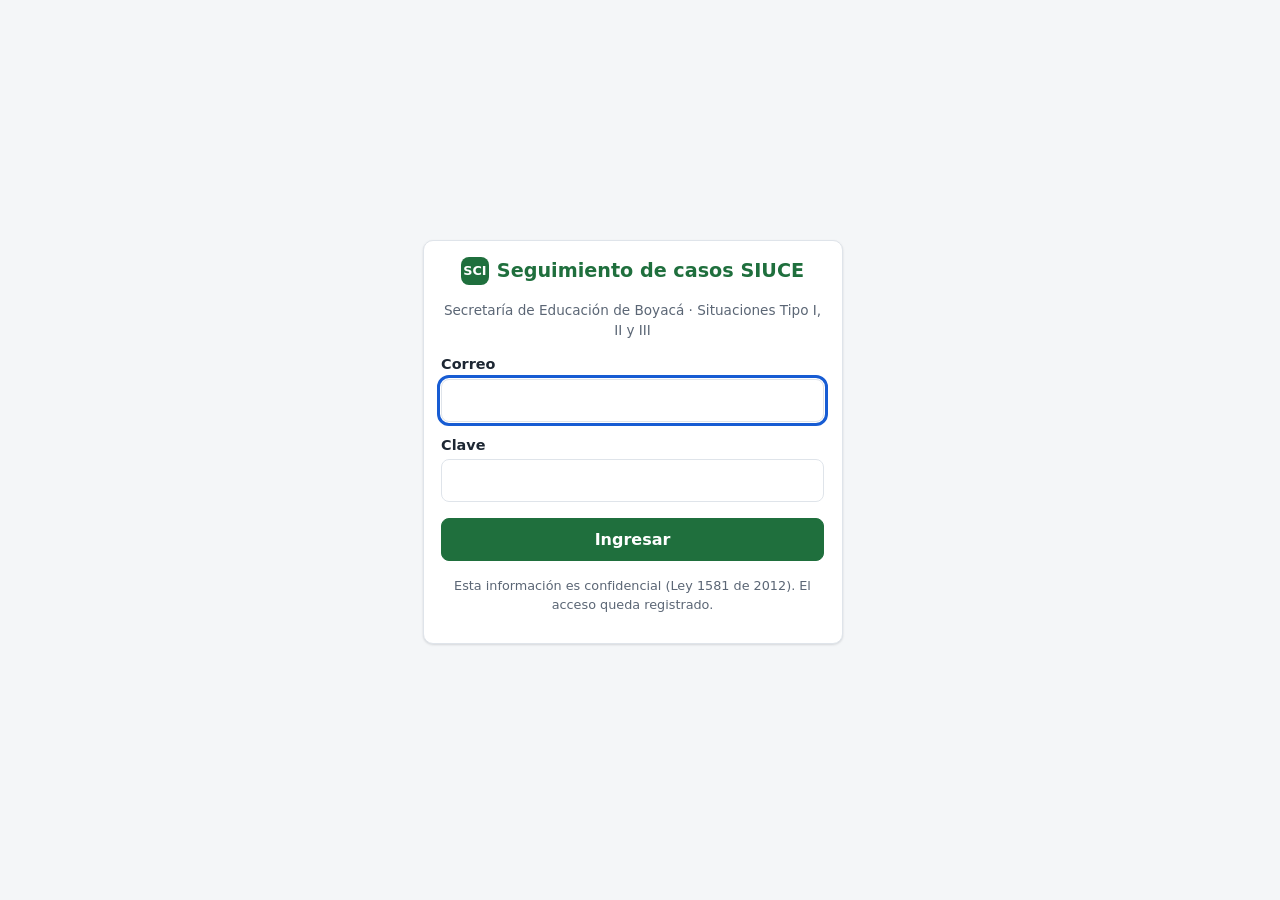
<file: public_html/usuarios.html>
<!DOCTYPE html>
<html lang="es">
<head>
<meta charset="UTF-8">
<meta name="viewport" content="width=device-width, initial-scale=1">
<title>Usuarios · Casos SIUCE</title>
<link rel="stylesheet" href="css/estilos.css">
<script src="js/jquery.min.js"></script>
<script src="js/sesion.js"></script>
<script src="js/api.js"></script>
<script src="js/formato.js"></script>
<script src="js/ui.js"></script>
<script src="js/catalogos.js"></script>
</head>
<body>
<header class="cab" id="cab"></header>

<main class="contenedor">
  <div class="titulo-pag"><div><h1>Usuarios</h1><p class="mut" style="margin: 0">Cuentas de las áreas que usan el sistema.</p></div></div>
  <div id="alerta-error" class="alerta a-bad" role="alert" hidden></div>

  <div id="alerta-clave-temporal" class="alerta a-warn" role="status" hidden>
    <b>Clave temporal de <span id="ct-nombre"></span>:</b>
    <div style="margin: .5rem 0"><span class="clave-temp" id="ct-clave"></span></div>
    <p class="peq" style="margin: 0 0 .5rem">Entréguela por un medio seguro. <b>No se volverá a mostrar</b>; la persona deberá cambiarla en su primer ingreso.</p>
    <div class="acciones"><button class="btn btn-chico" id="btn-copiar-clave">Copiar</button><button class="btn btn-chico" id="btn-cerrar-clave">Ya la entregué</button></div>
  </div>

  <section class="card">
    <h2>Crear usuario</h2>
    <form class="grid g4" id="form-usuario" style="align-items: start" novalidate>
      <div class="campo" id="campo-nombre">
        <label for="u-nombre">Nombre completo <span class="req">*</span></label>
        <input id="u-nombre" maxlength="120">
        <div class="msg-error" hidden></div>
      </div>
      <div class="campo" id="campo-correo">
        <label for="u-correo">Correo <span class="req">*</span></label>
        <input id="u-correo" type="email" maxlength="120">
        <div class="msg-error" hidden></div>
      </div>
      <div class="campo" id="campo-areaId">
        <label for="u-area">Área <span class="req">*</span></label>
        <select id="u-area"><option value="">Seleccione…</option></select>
        <div class="msg-error" hidden></div>
      </div>
      <div class="campo" id="campo-rol">
        <label for="u-rol">Rol <span class="req">*</span></label>
        <select id="u-rol"><option value="USUARIO">Usuario</option><option value="ADMIN">Administrador</option></select>
        <div class="msg-error" hidden></div>
      </div>
      <div><button class="btn btn-pri" id="btn-crear-usuario">Crear usuario</button></div>
    </form>
  </section>

  <section class="card">
    <h2>Usuarios registrados</h2>
    <div class="tabla-wrap">
      <table class="tabla">
        <thead><tr><th>Nombre</th><th>Correo</th><th>Área</th><th>Rol</th><th>Estado</th><th>Último acceso</th><th></th></tr></thead>
        <tbody id="tabla-usuarios"></tbody>
      </table>
    </div>
  </section>
</main>

<div id="avisos" class="avisos" aria-live="polite"></div>
<dialog id="dlg-confirmar"></dialog>

<script src="js/pagina-usuarios.js"></script>
</body>
</html>
</file>
<file: public_html/css/estilos.css>
:root {
  --bg: #f4f6f8; --card: #ffffff; --ink: #1d2733; --mut: #5b6675; --line: #dfe4ea;
  --pri: #1f6f3d; --pri-h: #185a31; --pri2: #e6f3ea;
  --warn: #9a3d06; --warn2: #fef0c7; --bad: #b42318; --bad2: #fee4e2; --info: #175cd3; --info2: #e0ecff;
  --radio: 10px; --sombra: 0 1px 2px rgba(16, 24, 40, .06), 0 1px 3px rgba(16, 24, 40, .08);
}
@media (prefers-color-scheme: dark) {
  :root {
    --bg: #12171d; --card: #1b222b; --ink: #e8edf2; --mut: #a2adba; --line: #2e3844;
    --pri: #4cae72; --pri-h: #66c186; --pri2: #1c3326;
    --warn: #f3b25c; --warn2: #3b2a10; --bad: #ff8f84; --bad2: #3d1a17; --info: #8ab4ff; --info2: #182a4a;
    --sombra: none;
  }
}
* { box-sizing: border-box; }
/* El atributo HTML "hidden" debe ganar siempre. Sin esto, cualquier clase que fije su propio
   "display" (como .badge) deja visible al elemento aunque esté marcado hidden: por eso la
   insignia "Archivado" se veía en casos que en realidad están ACTIVOS. */
[hidden] { display: none !important; }
/* Reserva siempre el espacio de la barra de desplazamiento vertical, pero solo la muestra cuando
   el contenido realmente no cabe (overflow-y: auto, no "scroll"): sin esto, al cambiar de pestaña
   a un contenido más corto la barra desaparece y toda la página "salta" hacia la derecha; con
   "scroll" en vez de "auto" quedaría una barra vacía y visible todo el tiempo. */
html { font-size: 16px; overflow-y: auto; scrollbar-gutter: stable; }
body { margin: 0; font-family: system-ui, -apple-system, "Segoe UI", Roboto, sans-serif; background: var(--bg); color: var(--ink); line-height: 1.45; }
h1 { font-size: 1.5rem; margin: 0 0 .25rem; }
h2 { font-size: 1.15rem; margin: 0 0 .75rem; }
h3 { font-size: 1rem; margin: 0 0 .5rem; }
a { color: var(--info); }
.mut { color: var(--mut); }
.peq { font-size: .85rem; }
.centro { text-align: center; }
.der { text-align: right; }

/* ---------- estructura ---------- */
.cab { background: var(--card); border-bottom: 1px solid var(--line); position: sticky; top: 0; z-index: 20; }
.cab-in { max-width: 1200px; margin: 0 auto; padding: .6rem 16px; display: flex; align-items: center; gap: 1rem; flex-wrap: wrap; }
.marca { font-weight: 700; color: var(--pri); text-decoration: none; display: flex; align-items: center; gap: .5rem; font-size: 1.05rem; }
.marca i { width: 28px; height: 28px; border-radius: 8px; background: var(--pri); color: #fff; display: grid; place-items: center; font-style: normal; font-size: .8rem; }
.nav { display: flex; gap: .25rem; flex-wrap: wrap; flex: 1; }
.nav a { padding: .45rem .75rem; border-radius: 8px; text-decoration: none; color: var(--ink); font-size: .95rem; }
.nav a:hover { background: var(--pri2); }
.nav a.activo { background: var(--pri2); color: var(--pri); font-weight: 600; }
.usuario { display: flex; align-items: center; gap: .6rem; font-size: .85rem; }
.contenedor { max-width: 1200px; margin: 0 auto; padding: 20px 16px 60px; }
.titulo-pag { display: flex; justify-content: space-between; align-items: flex-start; gap: 1rem; flex-wrap: wrap; margin-bottom: 1rem; }
.acciones { display: flex; gap: .5rem; flex-wrap: wrap; align-items: center; }
.card { background: var(--card); border: 1px solid var(--line); border-radius: var(--radio); box-shadow: var(--sombra); padding: 1rem 1.1rem; margin-bottom: 1rem; }
.grid { display: grid; gap: .9rem; }
.g2 { grid-template-columns: repeat(2, minmax(0, 1fr)); }
.g3 { grid-template-columns: repeat(3, minmax(0, 1fr)); }
.g4 { grid-template-columns: repeat(4, minmax(0, 1fr)); }
@media (max-width: 800px) { .g3, .g4 { grid-template-columns: repeat(2, minmax(0, 1fr)); } }
@media (max-width: 560px) { .g2, .g3, .g4 { grid-template-columns: minmax(0, 1fr); } }
.span2 { grid-column: span 2; }
@media (max-width: 560px) { .span2 { grid-column: auto; } }

/* ---------- indicadores ---------- */
.kpi { padding: 1rem; border-radius: var(--radio); background: var(--card); border: 1px solid var(--line); box-shadow: var(--sombra); }
.kpi b { display: block; font-size: 2rem; line-height: 1.1; color: var(--pri); }
.kpi span { color: var(--mut); font-size: .9rem; }

/* ---------- formularios ---------- */
label { display: block; font-weight: 600; font-size: .9rem; margin-bottom: .25rem; }
label small { font-weight: 400; color: var(--mut); }
input, select, textarea { width: 100%; padding: .55rem .65rem; border: 1px solid var(--line); border-radius: 8px; background: var(--card); color: var(--ink); font: inherit; }
textarea { min-height: 84px; resize: vertical; }
input:focus-visible, select:focus-visible, textarea:focus-visible, button:focus-visible, a:focus-visible { outline: 3px solid var(--info); outline-offset: 1px; }
input[disabled], select[disabled] { background: var(--bg); color: var(--mut); }
input[type="checkbox"] { width: auto; }
.campo.error input, .campo.error select, .campo.error textarea { border-color: var(--bad); }
.msg-error { color: var(--bad); font-size: .85rem; margin-top: .2rem; }
.ayuda { color: var(--mut); font-size: .8rem; margin-top: .2rem; }
.req { color: var(--bad); }
fieldset { border: 1px solid var(--line); border-radius: var(--radio); margin: 0 0 1rem; padding: .9rem 1rem 1rem; }
legend { font-weight: 700; padding: 0 .4rem; color: var(--pri); }
.filtros { display: grid; gap: .6rem; grid-template-columns: 2fr repeat(4, 1fr); align-items: end; }
@media (max-width: 900px) { .filtros { grid-template-columns: repeat(2, 1fr); } }
@media (max-width: 560px) { .filtros { grid-template-columns: 1fr; } }

/* ---------- botones ---------- */
.btn { display: inline-flex; align-items: center; justify-content: center; gap: .4rem; padding: .55rem 1rem; border-radius: 8px; border: 1px solid var(--line); background: var(--card); color: var(--ink); font: inherit; font-weight: 600; cursor: pointer; text-decoration: none; min-height: 40px; }
.btn:hover { background: var(--bg); }
.btn[disabled] { opacity: .55; cursor: not-allowed; }
.btn-pri { background: var(--pri); border-color: var(--pri); color: #fff; }
.btn-pri:hover { background: var(--pri-h); }
.btn-peligro { background: var(--bad); border-color: var(--bad); color: #fff; }
.btn-peligro:hover { filter: brightness(.92); background: var(--bad); }
.btn-chico { padding: .3rem .65rem; min-height: 32px; font-size: .85rem; }
.btn-link { background: none; border: none; color: var(--info); padding: 0; cursor: pointer; font: inherit; text-decoration: underline; }

/* ---------- tablas ---------- */
.tabla-wrap { overflow-x: auto; }
table.tabla { width: 100%; border-collapse: collapse; font-size: .92rem; }
.tabla th { text-align: left; font-size: .8rem; text-transform: uppercase; letter-spacing: .03em; color: var(--mut); padding: .55rem .6rem; border-bottom: 2px solid var(--line); white-space: nowrap; }
.tabla td { padding: .6rem; border-bottom: 1px solid var(--line); vertical-align: top; }
.tabla tr.fila-link { cursor: pointer; }
.tabla tr.fila-link:hover td { background: var(--pri2); }
.tabla tr.fila-mala td { background: var(--bad2); }

/* ---------- etiquetas ---------- */
.badge { display: inline-block; padding: .1rem .55rem; border-radius: 999px; font-size: .78rem; font-weight: 700; white-space: nowrap; }
.b-ok { background: var(--pri2); color: var(--pri); }
.b-warn { background: var(--warn2); color: var(--warn); }
.b-bad { background: var(--bad2); color: var(--bad); }
.b-info { background: var(--info2); color: var(--info); }
.b-gris { background: var(--bg); color: var(--mut); border: 1px solid var(--line); }

/* ---------- avance ---------- */
.barra { height: 10px; background: var(--line); border-radius: 999px; overflow: hidden; }
.barra > i { display: block; height: 100%; background: var(--pri); border-radius: 999px; transition: width .25s; }
.mini { display: flex; align-items: center; gap: .4rem; min-width: 110px; font-size: .8rem; }
.mini .barra { flex: 1; height: 8px; }

/* ---------- pestañas ---------- */
.tabs { display: flex; gap: .25rem; border-bottom: 2px solid var(--line); margin-bottom: 1rem; overflow-x: auto; }
.tabs button { background: none; border: none; padding: .65rem 1rem; font: inherit; font-weight: 600; color: var(--mut); cursor: pointer; border-bottom: 3px solid transparent; margin-bottom: -2px; white-space: nowrap; }
.tabs button[aria-selected="true"] { color: var(--pri); border-bottom-color: var(--pri); }

/* ---------- ruta de atención ---------- */
.paso { display: grid; grid-template-columns: 40px 1fr auto; gap: .75rem; padding: .85rem 0; border-bottom: 1px solid var(--line); align-items: start; }
.paso:last-child { border-bottom: none; }
.num { width: 34px; height: 34px; border-radius: 50%; display: grid; place-items: center; font-weight: 700; background: var(--bg); border: 2px solid var(--line); color: var(--mut); }
.paso.hecho .num { background: var(--pri); border-color: var(--pri); color: #fff; }
.paso .nombre { font-weight: 600; }
@media (max-width: 560px) { .paso { grid-template-columns: 40px 1fr; } .paso .acc-paso { grid-column: 1 / -1; } }

/* ---------- listas de datos ---------- */
dl.datos { display: grid; grid-template-columns: repeat(auto-fill, minmax(230px, 1fr)); gap: .9rem 1.2rem; margin: 0; }
dl.datos dt { font-size: .78rem; text-transform: uppercase; letter-spacing: .03em; color: var(--mut); }
dl.datos dd { margin: .1rem 0 0; font-weight: 500; overflow-wrap: anywhere; }
.item-lista { padding: .8rem 0; border-bottom: 1px solid var(--line); }
.item-lista:last-child { border-bottom: none; }

/* ---------- avisos y diálogos ---------- */
.alerta { padding: .7rem .9rem; border-radius: 8px; margin-bottom: 1rem; border: 1px solid; }
.a-info { background: var(--info2); color: var(--info); border-color: var(--info); }
.a-warn { background: var(--warn2); color: var(--warn); border-color: var(--warn); }
.a-bad { background: var(--bad2); color: var(--bad); border-color: var(--bad); }
.a-ok { background: var(--pri2); color: var(--pri); border-color: var(--pri); }
.avisos { position: fixed; right: 16px; bottom: 16px; display: grid; gap: .5rem; z-index: 60; max-width: min(380px, calc(100vw - 32px)); }
.aviso { padding: .7rem .9rem; border-radius: 8px; box-shadow: 0 6px 20px rgba(0, 0, 0, .2); background: var(--card); border-left: 5px solid var(--pri); }
.aviso.error { border-left-color: var(--bad); }
dialog { border: none; border-radius: var(--radio); padding: 1.25rem; max-width: min(460px, calc(100vw - 32px)); background: var(--card); color: var(--ink); box-shadow: 0 20px 50px rgba(0, 0, 0, .35); }
dialog::backdrop { background: rgba(10, 15, 20, .55); }
.clave-temp { font-family: ui-monospace, Menlo, Consolas, monospace; font-size: 1.3rem; letter-spacing: .08em; background: var(--bg); border: 2px dashed var(--pri); border-radius: 8px; padding: .6rem 1rem; display: inline-block; user-select: all; }
.paginacion { display: flex; justify-content: space-between; align-items: center; gap: 1rem; margin-top: .8rem; flex-wrap: wrap; }
.vacio { text-align: center; padding: 2.2rem 1rem; color: var(--mut); }

/* ---------- ingreso ---------- */
.login-wrap { min-height: 100vh; display: grid; place-items: center; padding: 16px; }
.login-card { width: min(420px, 100%); }
.login-card .marca { justify-content: center; margin-bottom: 1rem; font-size: 1.2rem; }
</file>
